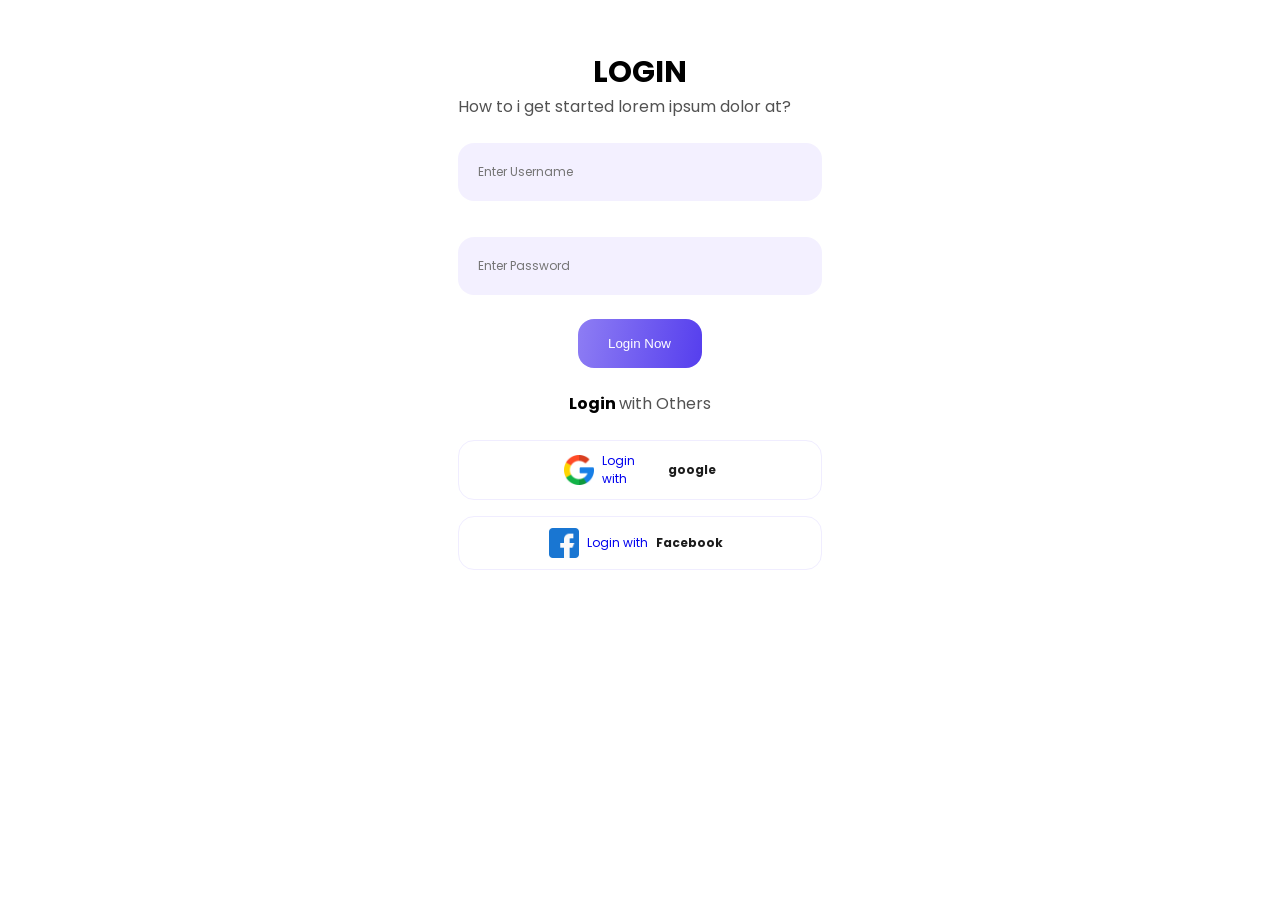
<file: index.html>
<!DOCTYPE html>
<html lang="en">
  <head>
    <meta charset="UTF-8">
    <meta name="viewport" content="width=device-width, initial-scale=1.0">
    <link rel="stylesheet" href="./css/fonts.css">
    <link rel="stylesheet" href="./css/index.css">
    <title>Ro'yxatdan o'tish</title>
  </head>
  <body>

    <!-- card section -->
    <div class="card">
      <h1 class="card-title">Login</h1>
      <p class="card-desc">How to i get started lorem ipsum dolor at?</p>
      <div class="buttons">
        <input class="firts-input" type="text" placeholder="Enter Username">
        <input class="two-input" type="text" placeholder="Enter Password">
      </div>
      <div class="btn">
        <button>Login Now</button>
      </div>
      <div class="login">
        <h2>Login <span>with Others</span></h2>
      </div>

      <a class="buttons-btn" href="https://www.google.com/"><img
          src="./images/google.svg" alt="google"> Login with
        <span>google</span></a>
      <a class="buttons-two" href="https://www.facebook.com/"><img
          src="./images/facebook.svg" alt="facebook">Login with
        <span>Facebook</span></a>
    </div>
    <!-- card end -->

    <script src="./js/main.js"></script>
  </body>
</html>
</file>
<file: css/fonts.css>
/* poppins-regular - latin */
@font-face {
  font-display: swap; /* Check https://developer.mozilla.org/en-US/docs/Web/CSS/@font-face/font-display for other options. */
  font-family: 'Poppins';
  font-style: normal;
  font-weight: 400;
  src: url('../fonts/poppins-v21-latin-regular.woff2') format('woff2'); /* Chrome 36+, Opera 23+, Firefox 39+, Safari 12+, iOS 10+ */
}
/* poppins-700 - latin */
@font-face {
  font-display: swap; /* Check https://developer.mozilla.org/en-US/docs/Web/CSS/@font-face/font-display for other options. */
  font-family: 'Poppins';
  font-style: normal;
  font-weight: 700;
  src: url('../fonts/poppins-v21-latin-700.woff2') format('woff2'); /* Chrome 36+, Opera 23+, Firefox 39+, Safari 12+, iOS 10+ */
}
</file>
<file: css/index.css>
* {
  margin: 0;
  padding: 0;
  box-sizing: border-box;
}

.card {
  justify-content: center;
  width: 364px;
  height: 469px;
  margin: 50px auto;
}

.card-title {
  font-family: 'Poppins';
  font-size: 30px;
  font-weight: 700;
  line-height: 45px;
  text-align: left;
  text-transform: uppercase;
  text-align: center;
}

.card-desc {
  width: 336px;
  font-family: 'Poppins';
  font-size: 16px;
  font-weight: 400;
  line-height: 24px;
  color: #525252;
  margin-bottom: 24px;
}

.buttons {
  display: flex;
  flex-direction: column;
  gap: 18px;
}

.firts-input {
  padding: 20px;
  border-radius: 16px;
  border: none;
  background-color: #f0edffcc;
  font-family: 'Poppins';
  font-size: 12px;
  font-weight: 400;
  line-height: 18px;
  color: #1c1c1c;
  margin-bottom: 18px;
}

.two-input {
  border: none;
  padding: 20px;
  border-radius: 16px;
  background-color: rgba(240, 237, 255, 0.8);
  font-family: 'Poppins';
  font-size: 12px;
  font-weight: 400;
  line-height: 18px;
  text-align: left;
}

.btn {
  display: flex;
  justify-content: center;
  align-items: center;
  margin: 0 auto;
  transition: all 0.5s;
}

.btn button {
  display: flex;
  padding: 17px 31px 17px 30px;
  border: none;
  border-radius: 16px;
  background: linear-gradient(99.78deg, #9181f4 -5.85%, #5038ed 109.55%);
  margin-top: 24px;
  transition: all 0.5s;
  color: rgba(255, 255, 255, 1);
}

.btn button:hover {
  cursor: pointer;
}

.login h2 {
  text-align: center;
  margin-top: 24px;
  font-family: 'Poppins';
  font-size: 16px;
  font-weight: 700;
  line-height: 24px;
}

.login span {
  font-family: 'Poppins';
  font-size: 16px;
  font-weight: 400;
  line-height: 24px;
  color: rgba(82, 82, 82, 1);
}

.buttons-btn {
  text-decoration: none;
  margin-top: 24px;
  display: flex;
  align-items: center;
  gap: 8px;
  padding: 11px 105px;
  border: 1px solid rgba(240, 237, 255, 1);
  border-radius: 16px;
  font-family: 'Poppins';
  font-size: 12px;
  font-weight: 400;
  line-height: 18px;
  transition: all 0.9s;
}

.buttons-btn span {
  font-family: 'Poppins';
  font-size: 12px;
  font-weight: 700;
  line-height: 18px;
  text-align: left;
  color: rgba(28, 28, 28, 1);
}

.buttons-two {
  text-decoration: none;
  margin-top: 24px;
  display: flex;
  align-items: center;
  gap: 8px;
  padding: 11px 90px;
  margin-top: 16px;
  border: 1px solid rgba(240, 237, 255, 1);
  border-radius: 16px;
  font-family: 'Poppins';
  font-size: 12px;
  font-weight: 400;
  line-height: 18px;
}

.buttons-two span {
  font-family: 'Poppins';
  font-size: 12px;
  font-weight: 700;
  line-height: 18px;
  text-align: left;
  color: rgba(28, 28, 28, 1);
}
</file>
